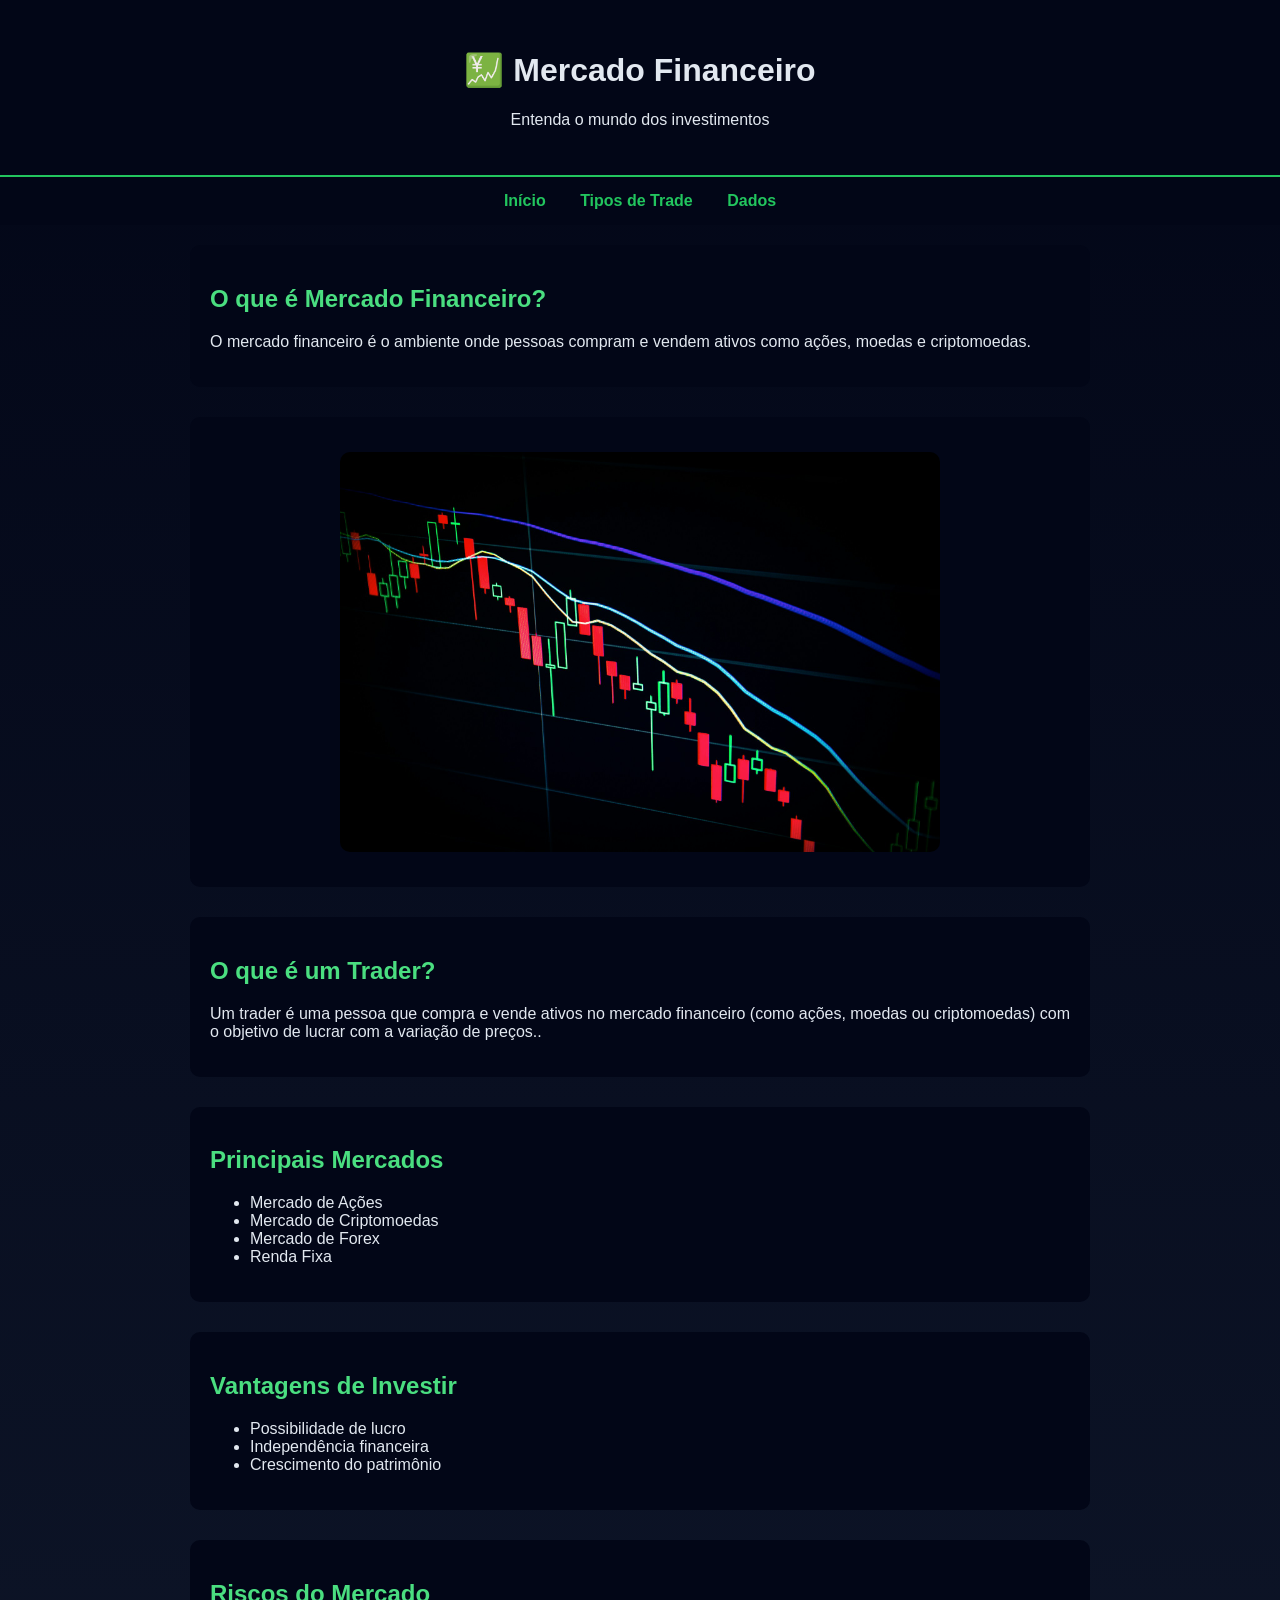
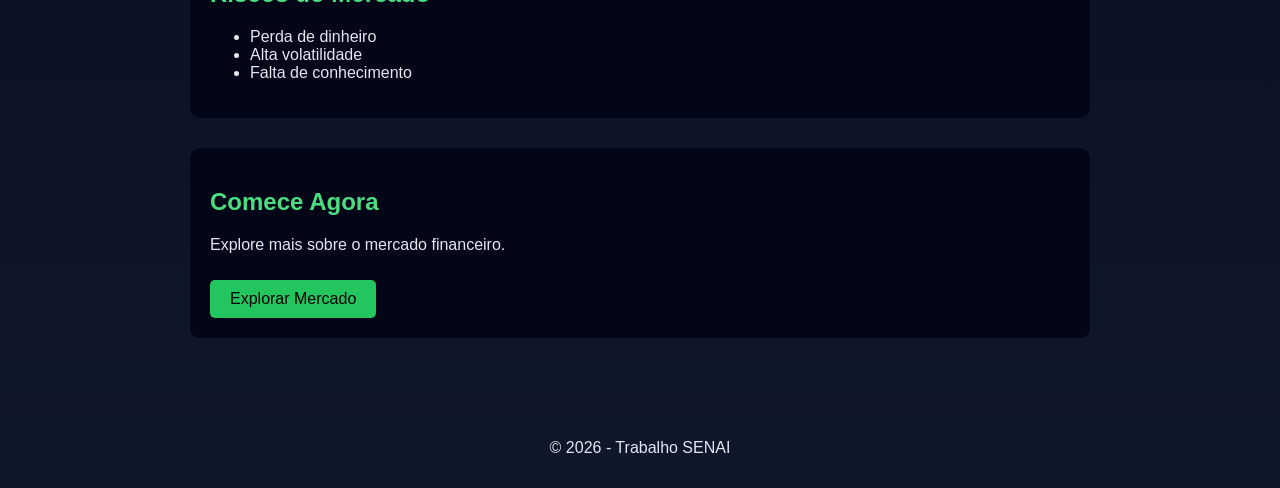
<file: index.html>
<!DOCTYPE html>
<html lang="pt-br">
<head>
    <meta charset="UTF-8">
    <title>Mercado Financeiro</title>

    <link rel="stylesheet" href="css/style.css">
    <link rel="stylesheet" href="css/index.css">
    <link rel="icon" href="img/investor.png" type="image/png">
</head>
<body>

<header>
    <h1>💹 Mercado Financeiro</h1>
    <p>Entenda o mundo dos investimentos</p>
</header>

<nav>
    <a href="index.html">Início</a>
    <a href="tipos.html">Tipos de Trade</a>
    <a href="dados.html">Dados</a>
</nav>

<main>

<section>
    <h2>O que é Mercado Financeiro?</h2>
    <p>O mercado financeiro é o ambiente onde pessoas compram e vendem ativos como ações, moedas e criptomoedas.</p>
</section>

<section>
    <img src="img/grafico.jpg" alt="Gráfico financeiro">
</section>

<section>
    <h2>O que é um Trader?</h2>
    <p>Um trader é uma pessoa que compra e vende ativos no mercado financeiro (como ações, moedas ou criptomoedas) com o objetivo de lucrar com a variação de preços..</p>
</section>

<section>
    <h2>Principais Mercados</h2>
    <ul>
        <li>Mercado de Ações</li>
        <li>Mercado de Criptomoedas</li>
        <li>Mercado de Forex</li>
        <li>Renda Fixa</li>
    </ul>
</section>

<section>
    <h2>Vantagens de Investir</h2>
    <ul>
        <li>Possibilidade de lucro</li>
        <li>Independência financeira</li>
        <li>Crescimento do patrimônio</li>
    </ul>
</section>

<section>
    <h2>Riscos do Mercado</h2>
    <ul>
        <li>Perda de dinheiro</li>
        <li>Alta volatilidade</li>
        <li>Falta de conhecimento</li>
    </ul>
</section>

<!-- BOTÃO FINAL -->
<section>
    <h2>Comece Agora</h2>
    <p>Explore mais sobre o mercado financeiro.</p>
    <a href="tipos.html" class="btn">Explorar Mercado</a>
</section>

</main>

<footer>
    <p>© 2026 - Trabalho SENAI</p>
</footer>

</body>
</html>
</file>
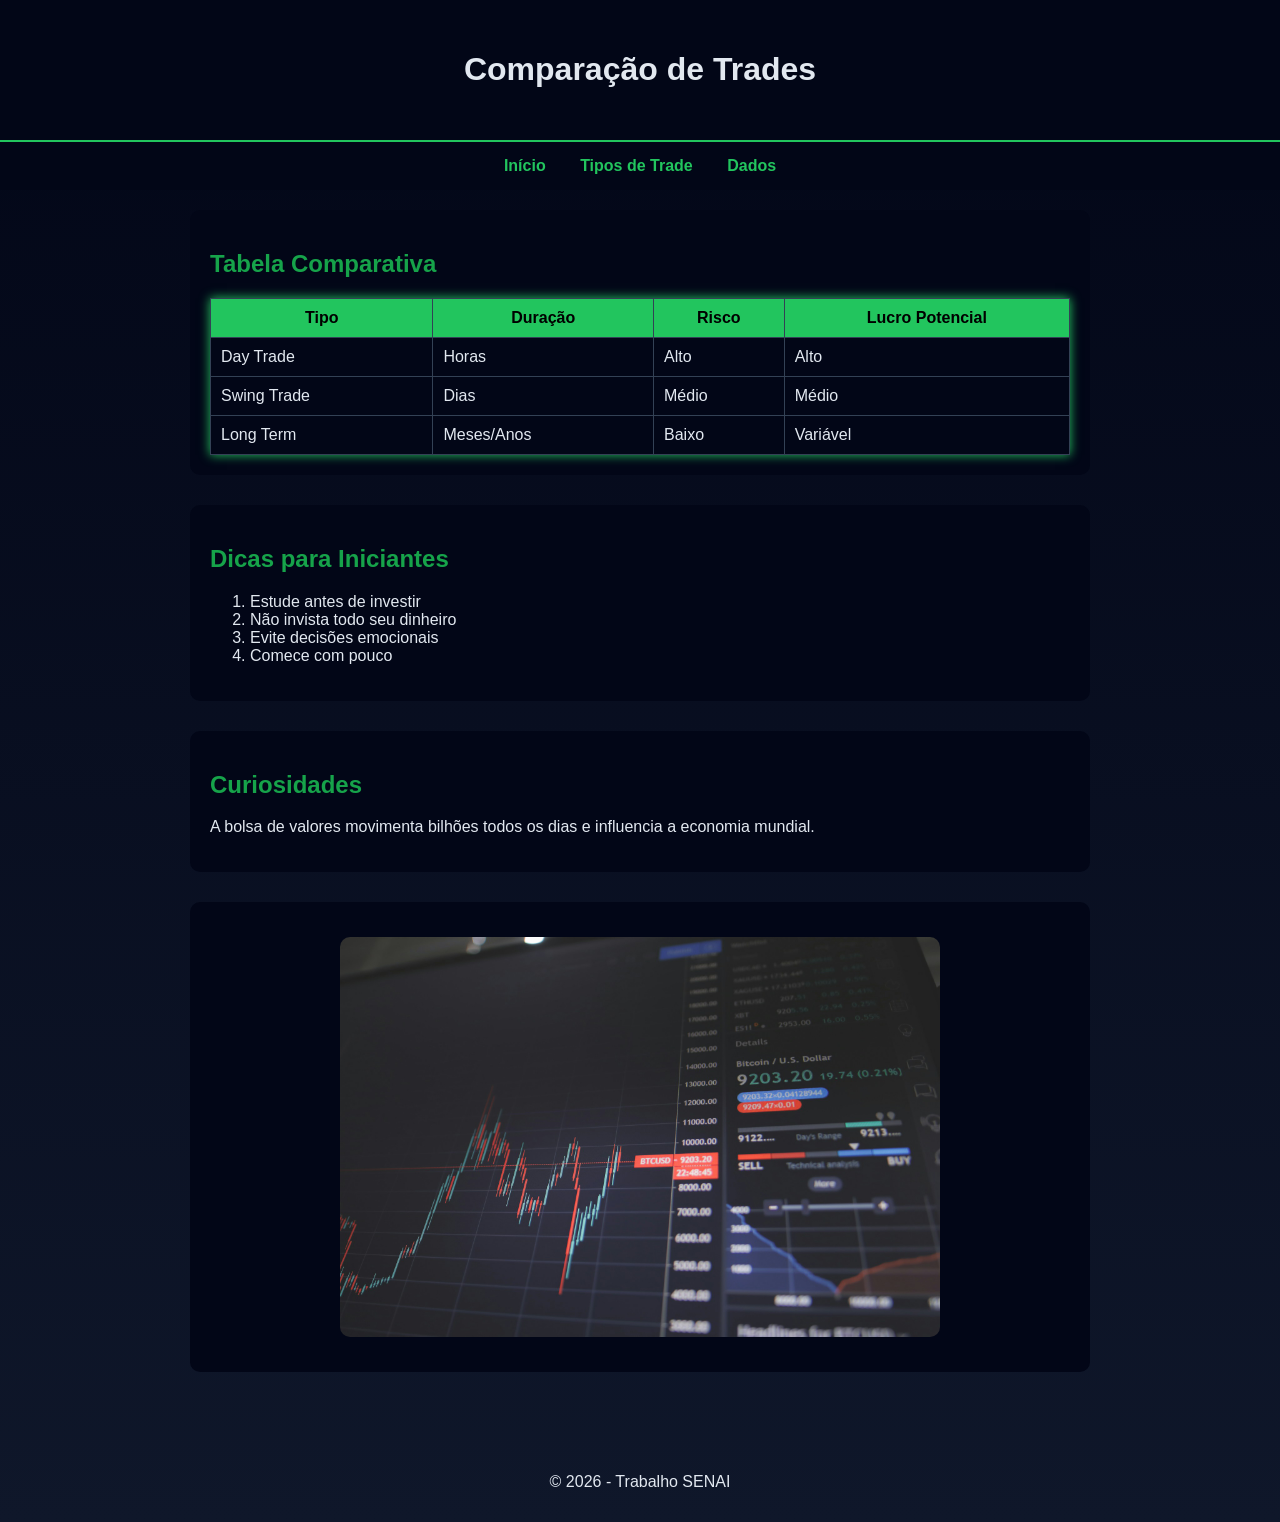
<file: dados.html>
<!DOCTYPE html>
<html lang="pt-br">
<head>
    <meta charset="UTF-8">
    <title>Dados</title>

    <link rel="stylesheet" href="css/style.css">
    <link rel="stylesheet" href="css/dados.css">
</head>
<body>

<header>
    <h1>Comparação de Trades</h1>
</header>

<nav>
    <a href="index.html">Início</a>
    <a href="tipos.html">Tipos de Trade</a>
    <a href="dados.html">Dados</a>
</nav>

<main>

<section>
    <h2>Tabela Comparativa</h2>

    <table>
        <thead>
            <tr>
                <th>Tipo</th>
                <th>Duração</th>
                <th>Risco</th>
                <th>Lucro Potencial</th>
            </tr>
        </thead>

        <tbody>
            <tr>
                <td>Day Trade</td>
                <td>Horas</td>
                <td>Alto</td>
                <td>Alto</td>
            </tr>
            <tr>
                <td>Swing Trade</td>
                <td>Dias</td>
                <td>Médio</td>
                <td>Médio</td>
            </tr>
            <tr>
                <td>Long Term</td>
                <td>Meses/Anos</td>
                <td>Baixo</td>
                <td>Variável</td>
            </tr>
        </tbody>
    </table>

</section>

<section>
    <h2>Dicas para Iniciantes</h2>

    <ol>
        <li>Estude antes de investir</li>
        <li>Não invista todo seu dinheiro</li>
        <li>Evite decisões emocionais</li>
        <li>Comece com pouco</li>
    </ol>
</section>

<section>
    <h2>Curiosidades</h2>
    <p>A bolsa de valores movimenta bilhões todos os dias e influencia a economia mundial.</p>
</section>

<section>
    <img src="img/bolsa.jpg" alt="Bolsa de valores">
</section>



</main>

<footer>
    <p>© 2026 - Trabalho SENAI</p>
</footer>

</body>
</html>
</file>
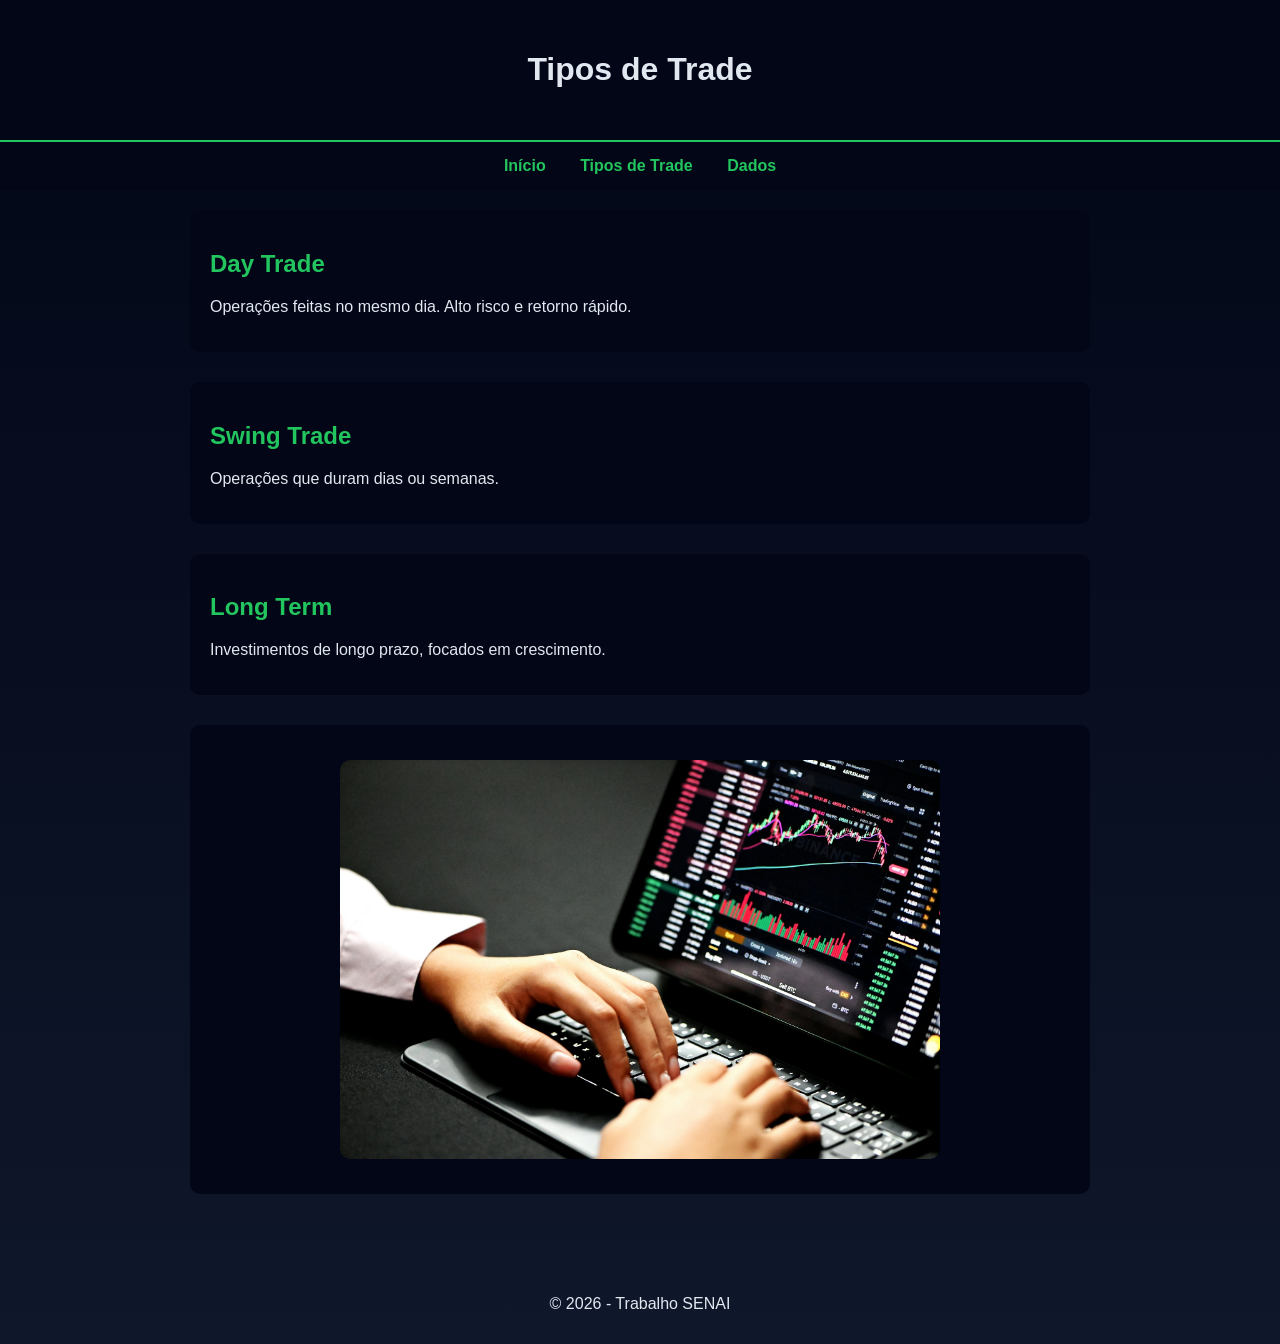
<file: tipos.html>
<!DOCTYPE html>
<html lang="pt-br">
<head>
    <meta charset="UTF-8">
    <title>Tipos de Trade</title>

    <link rel="stylesheet" href="css/style.css">
    <link rel="stylesheet" href="css/tipos.css">
</head>
<body>

<header>
    <h1>Tipos de Trade</h1>
</header>

<nav>
    <a href="index.html">Início</a>
    <a href="tipos.html">Tipos de Trade</a>
    <a href="dados.html">Dados</a>
</nav>

<main>

<section>
    <h2>Day Trade</h2>
    <p>Operações feitas no mesmo dia. Alto risco e retorno rápido.</p>
</section>

<section>
    <h2>Swing Trade</h2>
    <p>Operações que duram dias ou semanas.</p>
</section>

<section>
    <h2>Long Term</h2>
    <p>Investimentos de longo prazo, focados em crescimento.</p>
</section>

<section>
    <img src="img/traider.jpg" alt="Trader operando">
</section>

</main>

<footer>
    <p>© 2026 - Trabalho SENAI</p>
</footer>

</body>
</html>
</file>
<file: css/style.css>
body {
    margin: 0;
    font-family: Arial;
    background: #0f172a;
    color: #e2e8f0;
        background: linear-gradient(180deg, #020617, #0f172a);
}


header {
    text-align: center;
    padding: 30px;
    background: #020617;
    border-bottom: 2px solid #22c55e;
   box-shadow: 0 0 20px #22c55e;

}


nav {
    text-align: center;
    padding: 15px;
    background: #020617;
}

nav a {
    color: #22c55e;
    margin: 0 15px;
    text-decoration: none;
    font-weight: bold;
     transition: 0.3s;
    
}

nav a:hover {
    color: #4ade80;
    transform: scale(1.1);
}


main {
    max-width: 900px;
    margin: auto;
    padding: 20px;
}


img {
    width: 100%;
    max-width: 600px;
    display: block;
    margin: 15px auto;
    border-radius: 10px;
}
img:hover {
    transform: scale(1.03);
    transition: 0.3s;
}


table {
    width: 100%;
    border-collapse: collapse;
    margin-top: 20px;
     box-shadow: 0 0 10px #22c55e;
}

th {
    background: #22c55e;
    color: black;
}

td, th {
    padding: 10px;
    border: 1px solid #334155;
}


footer {
    text-align: center;
    padding: 15px;
    margin-top: 20px;
}

section {
    background: #020617;
    padding: 20px;
    border-radius: 10px;
    margin-bottom: 30px;
}

section:hover {
    transform: scale(1.02);
    transition: 0.3s;
}

.btn {
    display: inline-block;
    padding: 10px 20px;
    background: #22c55e;
    color: #000;
    text-decoration: none;
    border-radius: 5px;
    margin-top: 10px;
    transition: 0.3s;
}

.btn:hover {
    background: #4ade80;
    transform: scale(1.1);
    box-shadow: 0 0 10px #22c55e;
}
</file>
<file: css/index.css>
h2 {
    color: #4ade80;
}
</file>
<file: css/dados.css>
h2 {
    color: #16a34a;
}
</file>
<file: css/tipos.css>
h2 {
    color: #22c55e;
}
</file>
